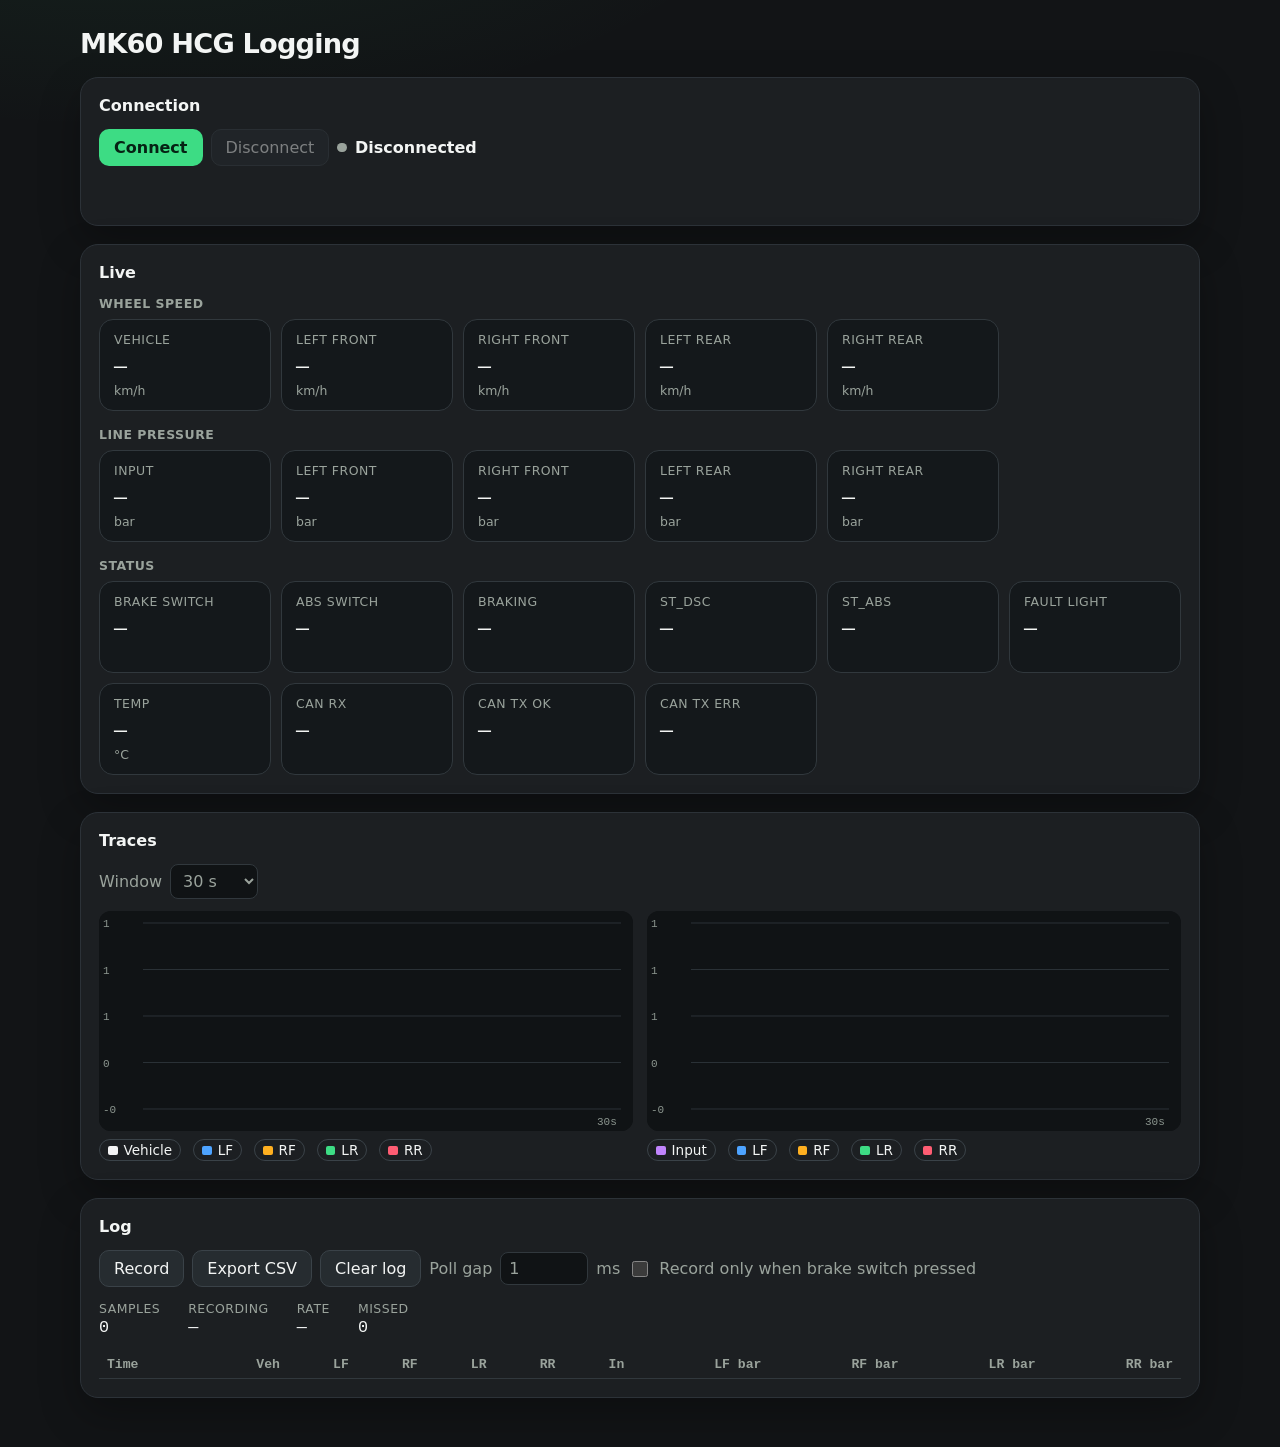
<file: index.html>
<!DOCTYPE html>
<html lang="en">
<head>
    <meta charset="utf-8">
    <meta name="viewport" content="width=device-width, initial-scale=1">
    <title>MK60 HCG Logging</title>
    <link rel="stylesheet" href="styles.css">
</head>
<body>
    <div class="wrap">
        <header class="top">
            <h1>MK60 HCG Logging</h1>
        </header>
        <div class="banner" id="banner" hidden></div>

        <section class="card">
            <h2>Connection</h2>
            <div class="row">
                <button class="primary" id="connect" type="button">Connect</button>
                <button id="disconnect" type="button" disabled>Disconnect</button>
                <span class="dot" id="dot"></span>
                <strong id="state">Disconnected</strong>
            </div>
            <p class="error" id="error" role="status"></p>
            <div class="meta" id="meta"></div>
        </section>

        <section class="card">
            <h2>Live</h2>
            <h3>Wheel speed</h3>
            <div class="fields">
                <div class="field"><div class="name">Vehicle</div><div class="value" id="speed-vehicle">—</div><div class="unit">km/h</div></div>
                <div class="field"><div class="name">Left front</div><div class="value" id="speed-lf">—</div><div class="unit">km/h</div></div>
                <div class="field"><div class="name">Right front</div><div class="value" id="speed-rf">—</div><div class="unit">km/h</div></div>
                <div class="field"><div class="name">Left rear</div><div class="value" id="speed-lr">—</div><div class="unit">km/h</div></div>
                <div class="field"><div class="name">Right rear</div><div class="value" id="speed-rr">—</div><div class="unit">km/h</div></div>
            </div>
            <h3>Line pressure</h3>
            <div class="fields">
                <div class="field"><div class="name">Input</div><div class="value" id="press-input">—</div><div class="unit">bar</div></div>
                <div class="field"><div class="name">Left front</div><div class="value" id="press-lf">—</div><div class="unit">bar</div></div>
                <div class="field"><div class="name">Right front</div><div class="value" id="press-rf">—</div><div class="unit">bar</div></div>
                <div class="field"><div class="name">Left rear</div><div class="value" id="press-lr">—</div><div class="unit">bar</div></div>
                <div class="field"><div class="name">Right rear</div><div class="value" id="press-rr">—</div><div class="unit">bar</div></div>
            </div>
            <h3>Status</h3>
            <div class="fields">
                <div class="field"><div class="name">Brake switch</div><div class="value" id="brake-switch">—</div><div class="unit"></div></div>
                <div class="field"><div class="name">ABS switch</div><div class="value" id="abs-switch">—</div><div class="unit"></div></div>
                <div class="field"><div class="name">Braking</div><div class="value" id="braking">—</div><div class="unit"></div></div>
                <div class="field"><div class="name">ST_DSC</div><div class="value" id="st-dsc">—</div><div class="unit"></div></div>
                <div class="field"><div class="name">ST_ABS</div><div class="value" id="st-abs">—</div><div class="unit"></div></div>
                <div class="field"><div class="name">Fault light</div><div class="value" id="fault">—</div><div class="unit"></div></div>
                <div class="field"><div class="name">Temp</div><div class="value" id="temp">—</div><div class="unit">°C</div></div>
                <div class="field"><div class="name">CAN rx</div><div class="value" id="can-rx">—</div><div class="unit"></div></div>
                <div class="field"><div class="name">CAN tx ok</div><div class="value" id="can-tx-ok">—</div><div class="unit"></div></div>
                <div class="field"><div class="name">CAN tx err</div><div class="value" id="can-tx-err">—</div><div class="unit"></div></div>
            </div>
        </section>

        <section class="card">
            <h2>Traces</h2>
            <div class="row" style="margin-bottom: 12px">
                <label class="interval">Window
                    <select id="window">
                        <option value="10">10 s</option>
                        <option value="30" selected>30 s</option>
                        <option value="60">60 s</option>
                    </select>
                </label>
            </div>
            <div class="charts">
                <div>
                    <canvas id="speed-chart"></canvas>
                    <div class="legend" id="speed-legend"></div>
                </div>
                <div>
                    <canvas id="press-chart"></canvas>
                    <div class="legend" id="press-legend"></div>
                </div>
            </div>
        </section>

        <section class="card">
            <h2>Log</h2>
            <div class="row">
                <button class="record" id="record" type="button" aria-pressed="false">Record</button>
                <button id="export" type="button">Export CSV</button>
                <button id="clear" type="button">Clear log</button>
                <label class="interval">Poll gap
                    <input id="interval" type="number" min="0" max="5000" step="1" value="1"> ms
                </label>
                <label class="interval">
                    <input id="brake-only" type="checkbox">
                    Record only when brake switch pressed
                </label>
            </div>
            <div class="stats">
                <div class="stat"><dt>Samples</dt><dd id="log-count">0</dd></div>
                <div class="stat"><dt>Recording</dt><dd id="log-time">—</dd></div>
                <div class="stat"><dt>Rate</dt><dd id="rate">—</dd></div>
                <div class="stat"><dt>Missed</dt><dd id="missed">0</dd></div>
            </div>
            <div class="table-wrap">
                <table>
                    <thead>
                        <tr>
                            <th>Time</th>
                            <th>Veh</th>
                            <th>LF</th>
                            <th>RF</th>
                            <th>LR</th>
                            <th>RR</th>
                            <th>In</th>
                            <th>LF bar</th>
                            <th>RF bar</th>
                            <th>LR bar</th>
                            <th>RR bar</th>
                        </tr>
                    </thead>
                    <tbody id="samples"></tbody>
                </table>
            </div>
        </section>
    </div>
    <script type="module" src="app.js"></script>
</body>
</html>
</file>
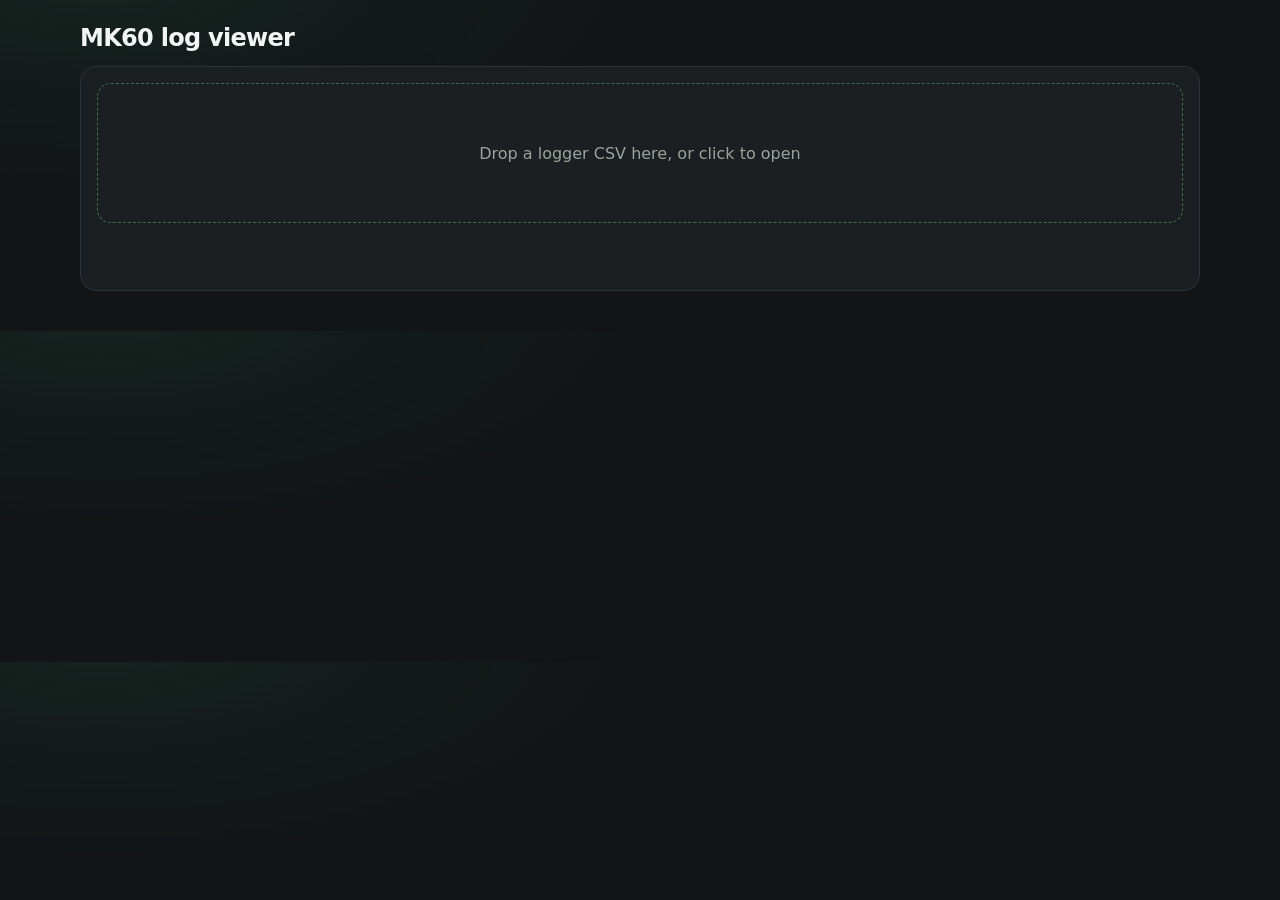
<file: viewer.html>
<!DOCTYPE html>
<html lang="en">
<head>
    <meta charset="utf-8">
    <meta name="viewport" content="width=device-width, initial-scale=1">
    <title>MK60 log viewer</title>
    <style>
        :root {
            color-scheme: dark;
            --bg: #121416;
            --card: #1c1f22;
            --ink: #f3f5f4;
            --muted: #9aa39c;
            --line: #31383d;
            --green: #3ddc84;
            --green-ink: #062214;
            --amber: #e59a3c;
            font-family: "Segoe UI", system-ui, sans-serif;
        }
        * { box-sizing: border-box; }
        body {
            margin: 0;
            background: radial-gradient(1000px 420px at 8% -10%, rgba(61, 220, 132, 0.08), transparent 55%), var(--bg);
            color: var(--ink);
        }
        .wrap { width: min(1120px, calc(100% - 28px)); margin: 0 auto; padding: 24px 0 40px; }
        h1 { margin: 0 0 14px; font-size: 1.5rem; letter-spacing: -0.03em; }
        h2 { margin: 0 0 12px; font-size: 1rem; }
        h3 { margin: 14px 0 8px; color: var(--muted); font-size: 0.78rem; letter-spacing: 0.04em; text-transform: uppercase; }
        .card {
            margin-top: 14px;
            background: var(--card);
            border: 1px solid #2c3238;
            border-radius: 16px;
            padding: 16px;
        }
        button, input { font: inherit; color: inherit; }
        button, .file {
            border: 1px solid #3a4248;
            background: #262c30;
            border-radius: 10px;
            padding: 8px 14px;
            cursor: pointer;
        }
        button.primary { background: var(--green); color: var(--green-ink); border-color: transparent; font-weight: 650; }
        .drop {
            display: grid;
            place-items: center;
            min-height: 140px;
            border: 1px dashed #3d6b50;
            border-radius: 14px;
            color: var(--muted);
            text-align: center;
            padding: 18px;
        }
        .drop.over { background: rgba(61, 220, 132, 0.08); }
        .drop input { display: none; }
        .row { display: flex; flex-wrap: wrap; gap: 8px 14px; align-items: center; }
        .meta { color: var(--muted); font-size: 0.88rem; }
        label.opt { display: flex; align-items: center; gap: 6px; color: var(--muted); }
        input[type="number"] {
            width: 6.2rem;
            background: #101315;
            border: 1px solid var(--line);
            border-radius: 8px;
            padding: 6px 8px;
        }
        input[type="range"] { width: min(420px, 100%); accent-color: var(--green); }
        .fields { display: grid; grid-template-columns: repeat(auto-fill, minmax(148px, 1fr)); gap: 8px; }
        .field { background: #14181b; border: 1px solid var(--line); border-radius: 12px; padding: 10px 12px; min-height: 78px; }
        .name { color: var(--muted); font-size: 0.75rem; letter-spacing: 0.04em; text-transform: uppercase; }
        .value {
            margin-top: 6px;
            font-family: Consolas, ui-monospace, monospace;
            font-variant-numeric: tabular-nums;
            font-size: 1.25rem;
        }
        .unit { min-height: 1.1em; color: var(--muted); font-size: 0.75rem; }
        .invalid { color: var(--amber); }
        .charts { display: grid; grid-template-columns: 1fr; gap: 14px; }
        .plot { position: relative; cursor: crosshair; touch-action: none; }
        .plot canvas, .plot .overlay { width: 100%; height: 220px; display: block; border-radius: 12px; }
        .plot .overlay { position: absolute; inset: 0; pointer-events: none; }
        .legend { display: flex; flex-wrap: wrap; gap: 6px 10px; margin-top: 6px; }
        .legend button { padding: 2px 8px; border-radius: 999px; background: transparent; font-size: 0.85rem; }
        .legend button.off { opacity: 0.35; }
        .swatch { display: inline-block; width: 0.65em; height: 0.65em; border-radius: 2px; margin-right: 5px; }
        .table-wrap { overflow-x: auto; margin-top: 8px; }
        table { width: 100%; border-collapse: collapse; font-family: Consolas, ui-monospace, monospace; font-size: 0.8rem; font-variant-numeric: tabular-nums; }
        th, td { text-align: right; padding: 5px 8px; border-bottom: 1px solid var(--line); white-space: nowrap; }
        th:first-child, td:first-child { text-align: left; }
        th { color: var(--muted); font-weight: 550; }
        tr.cursor td { background: rgba(61, 220, 132, 0.12); }
        tr.brake td:first-child { box-shadow: inset 3px 0 0 #ff5d73; }
        tr { cursor: pointer; }
        .error { color: #ffb4a8; min-height: 1.2em; }
        [hidden] { display: none !important; }
        @media (max-width: 800px) { .charts { grid-template-columns: 1fr; } }
    </style>
</head>
<body>
    <div class="wrap">
        <h1>MK60 log viewer</h1>
        <section class="card">
            <label class="drop" id="drop">
                <input id="file" type="file" accept=".csv,text/csv,text/plain">
                <span id="drop-label">Drop a logger CSV here, or click to open</span>
            </label>
            <p class="error" id="error"></p>
            <div id="loaded" hidden>
                <div class="row">
                    <button class="primary" id="again" type="button">Open another file</button>
                    <span class="meta" id="summary"></span>
                </div>
                <p class="meta" id="comments"></p>
                <div class="row">
                    <label class="opt">From <input id="from" type="number" step="0.1" value="0"> s</label>
                    <label class="opt">To <input id="to" type="number" step="0.1" value="0"> s</label>
                    <button id="reset" type="button">Full log</button>
                    <label class="opt"><input id="brake-only" type="checkbox"> Brake presses only</label>
                </div>
            </div>
        </section>

        <section class="card" id="view" hidden>
            <h2>At cursor</h2>
            <div class="row">
                <label class="opt">Sample <input id="scrub" type="range" min="0" max="0" value="0"></label>
                <span class="meta" id="when"></span>
            </div>
            <div id="tiles"></div>
            <p class="meta">Scroll on a plot to zoom the time axis. Drag across a plot to zoom to that range. Shift-drag to pan.</p>
            <div class="charts">
                <div>
                    <h3 id="speed-title">Wheel speed</h3>
                    <div class="plot" id="speed-plot" data-chart="speed">
                        <canvas id="speed"></canvas>
                        <canvas class="overlay" id="speed-overlay"></canvas>
                    </div>
                    <div class="legend" id="speed-legend"></div>
                </div>
                <div id="press-block">
                    <h3>Line pressure</h3>
                    <div class="plot" id="press-plot" data-chart="press">
                        <canvas id="press"></canvas>
                        <canvas class="overlay" id="press-overlay"></canvas>
                    </div>
                    <div class="legend" id="press-legend"></div>
                </div>
            </div>
            <div class="table-wrap">
                <table>
                    <thead id="head"></thead>
                    <tbody id="body"></tbody>
                </table>
            </div>
        </section>
    </div>
    <script>
        const SPEED = [
            ['vehicle_kmh', 'vehicle_invalid', 'Vehicle', '#f4f4f5', 'km/h'],
            ['wss_lf_kmh', 'wss_lf_invalid', 'Left front', '#4da3ff', 'km/h'],
            ['wss_rf_kmh', 'wss_rf_invalid', 'Right front', '#ffb020', 'km/h'],
            ['wss_lr_kmh', 'wss_lr_invalid', 'Left rear', '#3ddc84', 'km/h'],
            ['wss_rr_kmh', 'wss_rr_invalid', 'Right rear', '#ff5d73', 'km/h'],
        ];
        const PRESS = [
            ['press_input_bar', null, 'Input', '#c084fc', 'bar'],
            ['press_lf_bar', null, 'Left front', '#4da3ff', 'bar'],
            ['press_rf_bar', null, 'Right front', '#ffb020', 'bar'],
            ['press_lr_bar', null, 'Left rear', '#3ddc84', 'bar'],
            ['press_rr_bar', null, 'Right rear', '#ff5d73', 'bar'],
        ];
        const PALETTE = ['#f4f4f5', '#4da3ff', '#ffb020', '#3ddc84', '#ff5d73', '#c084fc', '#8eb7ff', '#e59a3c'];
        const PAD = { l: 46, r: 12, t: 12, b: 22 };

        const $ = (id) => document.getElementById(id);
        const state = {
            name: '',
            comments: [],
            columns: [],
            col: {},
            rows: [],
            time: [],
            originMs: 0,
            cursor: 0,
            view0: 0,
            view1: 1,
            duration: 0,
            speed: [],
            press: [],
            hidden: new Set(),
            tableCols: [],
        };

        function parseCsv(text) {
            const rows = [];
            let row = [];
            let cell = '';
            let quoted = false;
            for (let i = 0; i < text.length; i++) {
                const c = text[i];
                if (quoted) {
                    if (c === '"') {
                        if (text[i + 1] === '"') { cell += '"'; i++; }
                        else quoted = false;
                    } else cell += c;
                } else if (c === '"') {
                    quoted = true;
                } else if (c === ',') {
                    row.push(cell);
                    cell = '';
                } else if (c === '\n') {
                    row.push(cell);
                    rows.push(row);
                    row = [];
                    cell = '';
                } else if (c !== '\r') {
                    cell += c;
                }
            }
            if (cell.length || row.length) {
                row.push(cell);
                rows.push(row);
            }
            return rows;
        }

        function coerce(value) {
            const text = String(value ?? '').trim();
            if (!text) return null;
            if (/^-?\d+(\.\d+)?$/.test(text)) return Number(text);
            return text;
        }

        function seriesFrom(spec) {
            return spec
                .filter(([col]) => state.col[col] != null)
                .map(([col, invalid, name, color, unit]) => ({ col, invalid, name, color, unit }));
        }

        function numericColumns() {
            const skip = new Set(['timestamp_iso', 'elapsed_ms']);
            const found = [];
            for (const name of state.columns) {
                if (skip.has(name) || name.endsWith('_invalid')) continue;
                if (state.rows.some((row) => typeof row[state.col[name]] === 'number')) found.push(name);
            }
            return found.slice(0, 8).map((name, index) => ({
                col: name,
                invalid: null,
                name,
                color: PALETTE[index % PALETTE.length],
                unit: '',
            }));
        }

        function valueAt(row, series) {
            if (!row || !series) return null;
            if (series.invalid && row[state.col[series.invalid]] === 1) return null;
            const value = row[state.col[series.col]];
            return typeof value === 'number' ? value : null;
        }

        function loadText(name, text) {
            const table = parseCsv(text.replace(/^\uFEFF/, ''));
            const comments = [];
            let index = 0;
            while (index < table.length) {
                const first = (table[index][0] || '').trim();
                if (first.startsWith('#')) {
                    comments.push(table[index].join(',').replace(/^#\s?/, ''));
                    index++;
                    continue;
                }
                if (table[index].every((cell) => !String(cell).trim())) {
                    index++;
                    continue;
                }
                break;
            }
            if (index >= table.length) throw new Error('The file has no header row.');
            const columns = table[index].map((cell) => cell.trim());
            const rows = [];
            for (let i = index + 1; i < table.length; i++) {
                if (table[i].every((cell) => !String(cell).trim())) continue;
                rows.push(columns.map((_, c) => coerce(table[i][c] ?? '')));
            }
            if (!rows.length) throw new Error('The file has no samples.');

            state.name = name;
            state.comments = comments;
            state.columns = columns;
            state.col = Object.fromEntries(columns.map((column, i) => [column, i]));
            state.rows = rows;
            state.hidden = new Set();
            const elapsed = state.col.elapsed_ms;
            const stamp = state.col.timestamp_iso;
            state.originMs = stamp != null ? Date.parse(rows[0][stamp]) || 0 : 0;
            state.time = rows.map((row, i) => {
                if (elapsed != null && typeof row[elapsed] === 'number') return row[elapsed] / 1000;
                if (stamp != null) {
                    const ms = Date.parse(row[stamp]);
                    if (Number.isFinite(ms)) return (ms - state.originMs) / 1000;
                }
                return i;
            });
            state.duration = state.time[state.time.length - 1] - state.time[0];
            state.view0 = state.time[0];
            state.view1 = state.time[state.time.length - 1] || state.view0 + 1;
            state.cursor = 0;

            const speed = seriesFrom(SPEED);
            const press = seriesFrom(PRESS);
            if (speed.length || press.length) {
                state.speed = speed;
                state.press = press;
            } else {
                state.speed = numericColumns();
                state.press = [];
            }
            state.tableCols = [...state.speed, ...state.press].map((series) => series.col);
            if (state.col.brake_switch != null) state.tableCols.push('brake_switch');

            $('error').textContent = '';
            $('loaded').hidden = false;
            $('view').hidden = false;
            $('drop-label').textContent = name;
            $('from').value = state.view0.toFixed(2);
            $('to').value = state.view1.toFixed(2);
            $('scrub').max = String(rows.length - 1);
            $('scrub').value = '0';
            const span = state.duration.toFixed(2);
            $('summary').textContent = `${rows.length.toLocaleString()} samples · ${span} s`;
            $('comments').textContent = comments.join(' · ');
            $('speed-title').textContent = speed.length || press.length ? 'Wheel speed' : 'Values';
            $('press-block').hidden = state.press.length === 0;
            buildTiles();
            buildLegends();
            buildHead();
            showCursor(0);
            draw();
        }

        function buildTiles() {
            const root = $('tiles');
            root.replaceChildren();
            const groups = [];
            if (state.speed.length) groups.push({ title: state.press.length ? 'Wheel speed' : 'Values', series: state.speed });
            if (state.press.length) groups.push({ title: 'Line pressure', series: state.press });
            for (const group of groups) {
                const heading = document.createElement('h3');
                heading.textContent = group.title;
                const grid = document.createElement('div');
                grid.className = 'fields';
                for (const series of group.series) {
                    const field = document.createElement('div');
                    field.className = 'field';
                    const name = document.createElement('div');
                    name.className = 'name';
                    name.textContent = series.name;
                    const value = document.createElement('div');
                    value.className = 'value';
                    const unit = document.createElement('div');
                    unit.className = 'unit';
                    unit.textContent = series.unit;
                    field.append(name, value, unit);
                    grid.append(field);
                    series.valueEl = value;
                }
                root.append(heading, grid);
            }
        }

        function buildLegends() {
            bindLegend($('speed-legend'), state.speed);
            bindLegend($('press-legend'), state.press);
        }

        function bindLegend(container, series) {
            container.replaceChildren();
            for (const item of series) {
                const button = document.createElement('button');
                button.type = 'button';
                const swatch = document.createElement('i');
                swatch.className = 'swatch';
                swatch.style.background = item.color;
                button.append(swatch, document.createTextNode(item.name));
                button.addEventListener('click', () => {
                    if (state.hidden.has(item.col)) state.hidden.delete(item.col);
                    else state.hidden.add(item.col);
                    button.classList.toggle('off', state.hidden.has(item.col));
                    draw();
                });
                container.append(button);
            }
        }

        function buildHead() {
            const row = document.createElement('tr');
            for (const name of ['Time', ...state.tableCols]) {
                const cell = document.createElement('th');
                cell.textContent = name === 'Time' ? name : shortName(name);
                row.append(cell);
            }
            $('head').replaceChildren(row);
        }

        function shortName(column) {
            const known = {
                vehicle_kmh: 'Veh',
                wss_lf_kmh: 'LF',
                wss_rf_kmh: 'RF',
                wss_lr_kmh: 'LR',
                wss_rr_kmh: 'RR',
                press_input_bar: 'In',
                press_lf_bar: 'LF bar',
                press_rf_bar: 'RF bar',
                press_lr_bar: 'LR bar',
                press_rr_bar: 'RR bar',
                brake_switch: 'Brake',
            };
            return known[column] || column;
        }

        function clock(index) {
            const seconds = state.time[index];
            if (state.originMs) {
                const date = new Date(state.originMs + seconds * 1000);
                const p = (n, w = 2) => String(n).padStart(w, '0');
                return `${p(date.getHours())}:${p(date.getMinutes())}:${p(date.getSeconds())}.${p(date.getMilliseconds(), 3)}`;
            }
            return `${seconds.toFixed(2)} s`;
        }

        function showCursor(index) {
            state.cursor = Math.max(0, Math.min(state.rows.length - 1, index));
            const row = state.rows[state.cursor];
            $('scrub').value = String(state.cursor);
            const brake = state.col.brake_switch != null && row[state.col.brake_switch] === 1;
            $('when').textContent = `${clock(state.cursor)} · ${state.time[state.cursor].toFixed(2)} s${brake ? ' · brake pressed' : ''}`;
            for (const series of [...state.speed, ...state.press]) {
                const value = valueAt(row, series);
                const invalid = series.invalid && row[state.col[series.invalid]] === 1;
                series.valueEl.textContent = invalid ? 'invalid' : (value == null ? '—' : String(value));
                series.valueEl.classList.toggle('invalid', !!invalid);
            }
            renderTable();
            drawCursors();
        }

        function renderTable() {
            const body = $('body');
            body.replaceChildren();
            const start = Math.max(0, state.cursor - 8);
            const end = Math.min(state.rows.length, start + 17);
            for (let i = start; i < end; i++) {
                const tr = document.createElement('tr');
                if (i === state.cursor) tr.classList.add('cursor');
                if (state.col.brake_switch != null && state.rows[i][state.col.brake_switch] === 1) tr.classList.add('brake');
                const time = document.createElement('td');
                time.textContent = clock(i);
                tr.append(time);
                for (const column of state.tableCols) {
                    const td = document.createElement('td');
                    const value = state.rows[i][state.col[column]];
                    td.textContent = value == null ? '' : String(value);
                    tr.append(td);
                }
                tr.addEventListener('click', () => showCursor(i));
                body.append(tr);
            }
        }

        function viewIndexes() {
            let start = 0;
            let end = state.time.length - 1;
            while (start < end && state.time[start] < state.view0) start++;
            while (end > start && state.time[end] > state.view1) end--;
            return [start, end];
        }

        function nearestIndex(time) {
            let lo = 0;
            let hi = state.time.length - 1;
            while (lo < hi) {
                const mid = (lo + hi) >> 1;
                if (state.time[mid] < time) lo = mid + 1;
                else hi = mid;
            }
            if (lo > 0 && Math.abs(state.time[lo - 1] - time) < Math.abs(state.time[lo] - time)) return lo - 1;
            return lo;
        }

        function prepareCanvas(canvas) {
            const dpr = window.devicePixelRatio || 1;
            const width = canvas.clientWidth || 300;
            const height = canvas.clientHeight || 220;
            canvas.width = Math.round(width * dpr);
            canvas.height = Math.round(height * dpr);
            const ctx = canvas.getContext('2d');
            ctx.setTransform(dpr, 0, 0, dpr, 0, 0);
            return { ctx, width, height };
        }

        function drawChart(canvas, series) {
            const { ctx, width, height } = prepareCanvas(canvas);
            ctx.clearRect(0, 0, width, height);
            ctx.fillStyle = '#101315';
            ctx.fillRect(0, 0, width, height);
            const plotW = width - PAD.l - PAD.r;
            const plotH = height - PAD.t - PAD.b;
            const [i0, i1] = viewIndexes();
            const span = Math.max(state.view1 - state.view0, 1e-6);
            const xOf = (t) => PAD.l + ((t - state.view0) / span) * plotW;

            if (state.col.brake_switch != null) {
                ctx.fillStyle = 'rgba(255, 93, 115, 0.13)';
                let run = null;
                for (let i = i0; i <= i1; i++) {
                    const on = state.rows[i][state.col.brake_switch] === 1;
                    if (on && run == null) run = state.time[i];
                    if ((!on || i === i1) && run != null) {
                        const end = on && i === i1 ? state.time[i] : state.time[Math.max(i - 1, i0)];
                        ctx.fillRect(xOf(run), PAD.t, Math.max(xOf(end) - xOf(run), 2), plotH);
                        run = null;
                    }
                }
            }

            let min = Infinity;
            let max = -Infinity;
            for (const item of series) {
                if (state.hidden.has(item.col)) continue;
                for (let i = i0; i <= i1; i++) {
                    const value = valueAt(state.rows[i], item);
                    if (value == null) continue;
                    min = Math.min(min, value);
                    max = Math.max(max, value);
                }
            }
            if (min === Infinity) { min = 0; max = 1; }
            if (min > 0) min = 0;
            if (max === min) max = min + 1;
            const ySpan = max - min;
            min -= ySpan * 0.05;
            max += ySpan * 0.08;
            const yOf = (value) => PAD.t + ((max - value) / (max - min)) * plotH;

            ctx.strokeStyle = '#2a3136';
            ctx.fillStyle = '#8b958e';
            ctx.font = '11px Consolas, monospace';
            for (let g = 0; g <= 4; g++) {
                const y = PAD.t + (plotH * g) / 4;
                ctx.beginPath();
                ctx.moveTo(PAD.l, y);
                ctx.lineTo(width - PAD.r, y);
                ctx.stroke();
                ctx.fillText((max - ((max - min) * g) / 4).toFixed(0), 4, y + 4);
            }
            const digits = span < 2 ? 2 : span < 20 ? 1 : 0;
            ctx.fillText(`${state.view0.toFixed(digits)} s`, PAD.l, height - 6);
            const endLabel = `${state.view1.toFixed(digits)} s`;
            ctx.fillText(endLabel, width - PAD.r - ctx.measureText(endLabel).width, height - 6);

            const pixels = Math.max(1, Math.floor(plotW));
            for (const item of series) {
                if (state.hidden.has(item.col)) continue;
                ctx.strokeStyle = item.color;
                ctx.lineWidth = 1.5;
                ctx.beginPath();
                let drawing = false;
                const count = i1 - i0 + 1;
                if (count <= pixels * 2) {
                    for (let i = i0; i <= i1; i++) {
                        const value = valueAt(state.rows[i], item);
                        if (value == null) { drawing = false; continue; }
                        const x = xOf(state.time[i]);
                        const y = yOf(value);
                        if (!drawing) { ctx.moveTo(x, y); drawing = true; }
                        else ctx.lineTo(x, y);
                    }
                } else {
                    for (let px = 0; px < pixels; px++) {
                        const a = i0 + Math.floor((px / pixels) * count);
                        const b = Math.min(i1, i0 + Math.floor(((px + 1) / pixels) * count));
                        let lo = Infinity;
                        let hi = -Infinity;
                        let midTime = null;
                        for (let i = a; i <= b; i++) {
                            const value = valueAt(state.rows[i], item);
                            if (value == null) continue;
                            lo = Math.min(lo, value);
                            hi = Math.max(hi, value);
                            midTime = state.time[i];
                        }
                        if (midTime == null) { drawing = false; continue; }
                        const x = xOf(midTime);
                        const y1 = yOf(hi);
                        const y2 = yOf(lo);
                        if (!drawing) { ctx.moveTo(x, y1); drawing = true; }
                        else ctx.lineTo(x, y1);
                        if (y2 !== y1) ctx.lineTo(x, y2);
                    }
                }
                ctx.stroke();
            }
        }

        function draw() {
            if (!state.rows.length) return;
            drawChart($('speed'), state.speed);
            if (state.press.length) drawChart($('press'), state.press);
            drawCursors();
        }

        function drawCursors() {
            drawCursor($('speed'), $('speed-overlay'));
            if (state.press.length) drawCursor($('press'), $('press-overlay'));
        }

        function xOfTime(time, width) {
            const span = Math.max(state.view1 - state.view0, 1e-6);
            const plotW = width - PAD.l - PAD.r;
            return PAD.l + ((time - state.view0) / span) * plotW;
        }

        function drawCursor(source, overlay) {
            const { ctx, width, height } = prepareCanvas(overlay);
            ctx.clearRect(0, 0, width, height);
            if (!state.rows.length) return;
            if (drag && drag.moved && !drag.pan) {
                const left = Math.min(xOfTime(drag.t0, width), xOfTime(drag.t1, width));
                const right = Math.max(xOfTime(drag.t0, width), xOfTime(drag.t1, width));
                ctx.fillStyle = 'rgba(61, 220, 132, 0.18)';
                ctx.fillRect(left, PAD.t, Math.max(right - left, 1), height - PAD.b - PAD.t);
            }
            const x = xOfTime(state.time[state.cursor], width);
            if (x < PAD.l || x > width - PAD.r) return;
            ctx.strokeStyle = 'rgba(243, 245, 244, 0.85)';
            ctx.lineWidth = 1;
            ctx.beginPath();
            ctx.moveTo(x, PAD.t);
            ctx.lineTo(x, height - PAD.b);
            ctx.stroke();
        }

        function setView(start, end) {
            const lo = state.time[0];
            const hi = Math.max(state.time[state.time.length - 1], lo + 0.001);
            const minSpan = Math.max((hi - lo) / 4000, 0.02);
            let v0 = Math.min(start, end);
            let v1 = Math.max(start, end);
            if (v1 - v0 < minSpan) {
                const mid = (v0 + v1) / 2;
                v0 = mid - minSpan / 2;
                v1 = mid + minSpan / 2;
            }
            if (v0 < lo) { v1 += lo - v0; v0 = lo; }
            if (v1 > hi) { v0 -= v1 - hi; v1 = hi; }
            v0 = Math.max(lo, v0);
            v1 = Math.min(hi, v1);
            if (v1 - v0 < minSpan) v1 = Math.min(hi, v0 + minSpan);
            state.view0 = v0;
            state.view1 = v1;
            const digits = v1 - v0 < 2 ? 3 : 2;
            $('from').value = v0.toFixed(digits);
            $('to').value = v1.toFixed(digits);
            $('brake-only').checked = false;
            const t = state.time[state.cursor];
            if (t < v0 || t > v1) showCursor(nearestIndex((v0 + v1) / 2));
            draw();
        }

        let drag = null;

        function onPlotDown(event) {
            if (!state.rows.length || event.button !== 0) return;
            try { event.currentTarget.setPointerCapture(event.pointerId); } catch { /* pointer already released */ }
            drag = {
                plot: event.currentTarget,
                x: event.clientX,
                t0: timeFromEvent(event, event.currentTarget),
                t1: timeFromEvent(event, event.currentTarget),
                view0: state.view0,
                view1: state.view1,
                pan: event.shiftKey,
                moved: false,
            };
        }

        function onPlotMove(event) {
            if (!state.rows.length) return;
            if (!drag || drag.plot !== event.currentTarget) {
                showCursor(nearestIndex(timeFromEvent(event, event.currentTarget)));
                return;
            }
            if (Math.abs(event.clientX - drag.x) > 5) drag.moved = true;
            if (!drag.moved) return;
            if (drag.pan) {
                const rect = drag.plot.getBoundingClientRect();
                const plotW = Math.max(rect.width - PAD.l - PAD.r, 1);
                const span = drag.view1 - drag.view0;
                const dt = ((event.clientX - drag.x) / plotW) * span;
                setView(drag.view0 - dt, drag.view1 - dt);
                return;
            }
            drag.t1 = timeFromEvent(event, drag.plot);
            drawCursors();
        }

        function onPlotUp(event) {
            if (!drag || drag.plot !== event.currentTarget) return;
            const zoom = drag.moved && !drag.pan;
            const t0 = drag.t0;
            const t1 = timeFromEvent(event, drag.plot);
            drag = null;
            if (zoom) setView(t0, t1);
            else drawCursors();
        }

        function onPlotWheel(event) {
            if (!state.rows.length) return;
            event.preventDefault();
            const t = timeFromEvent(event, event.currentTarget);
            const span = Math.max(state.view1 - state.view0, 1e-6);
            const factor = Math.exp(Math.max(-1.2, Math.min(1.2, event.deltaY * 0.002)));
            const next = span * factor;
            const ratio = (t - state.view0) / span;
            setView(t - ratio * next, t - ratio * next + next);
        }

        function applyView() {
            let from = Number($('from').value);
            let to = Number($('to').value);
            if (!Number.isFinite(from)) from = state.time[0];
            if (!Number.isFinite(to)) to = state.time[state.time.length - 1];
            if (to <= from) to = from + 0.1;
            state.view0 = from;
            state.view1 = to;
            if ($('brake-only').checked && state.col.brake_switch != null) {
                const hits = [];
                for (let i = 0; i < state.rows.length; i++) {
                    if (state.rows[i][state.col.brake_switch] === 1 && state.time[i] >= from && state.time[i] <= to) hits.push(i);
                }
                if (hits.length) {
                    state.view0 = state.time[hits[0]];
                    state.view1 = Math.max(state.time[hits[hits.length - 1]], state.view0 + 0.1);
                }
            }
            const t = state.time[state.cursor];
            if (t < state.view0 || t > state.view1) showCursor(nearestIndex((state.view0 + state.view1) / 2));
            draw();
        }

        function openFile(file) {
            if (!file) return;
            const reader = new FileReader();
            reader.onload = () => {
                try { loadText(file.name, String(reader.result)); }
                catch (error) { $('error').textContent = error.message || 'Could not read that CSV.'; }
            };
            reader.readAsText(file);
        }

        function timeFromEvent(event, plot) {
            const rect = plot.getBoundingClientRect();
            const x = event.clientX - rect.left;
            const span = Math.max(state.view1 - state.view0, 1e-6);
            const plotW = rect.width - PAD.l - PAD.r;
            const ratio = (x - PAD.l) / plotW;
            return state.view0 + Math.min(1, Math.max(0, ratio)) * span;
        }

        $('file').addEventListener('change', () => openFile($('file').files[0]));
        $('again').addEventListener('click', () => $('file').click());
        const drop = $('drop');
        drop.addEventListener('dragover', (event) => { event.preventDefault(); drop.classList.add('over'); });
        drop.addEventListener('dragleave', () => drop.classList.remove('over'));
        drop.addEventListener('drop', (event) => {
            event.preventDefault();
            drop.classList.remove('over');
            openFile(event.dataTransfer.files[0]);
        });
        $('from').addEventListener('change', applyView);
        $('to').addEventListener('change', applyView);
        $('brake-only').addEventListener('change', applyView);
        $('reset').addEventListener('click', () => {
            $('brake-only').checked = false;
            $('from').value = state.time[0].toFixed(2);
            $('to').value = state.time[state.time.length - 1].toFixed(2);
            applyView();
        });
        $('scrub').addEventListener('input', () => showCursor(Number($('scrub').value)));
        for (const id of ['speed-plot', 'press-plot']) {
            const plot = $(id);
            plot.addEventListener('pointerdown', onPlotDown);
            plot.addEventListener('pointermove', onPlotMove);
            plot.addEventListener('pointerup', onPlotUp);
            plot.addEventListener('pointercancel', () => { drag = null; drawCursors(); });
            plot.addEventListener('wheel', onPlotWheel, { passive: false });
            plot.addEventListener('dblclick', () => $('reset').click());
        }
        window.addEventListener('keydown', (event) => {
            if (!state.rows.length || event.target.matches('input')) return;
            if (event.key === 'ArrowRight') showCursor(state.cursor + 1);
            if (event.key === 'ArrowLeft') showCursor(state.cursor - 1);
        });
        window.addEventListener('resize', draw);
        new ResizeObserver(() => draw()).observe($('speed-plot'));
    </script>
</body>
</html>
</file>
<file: styles.css>
:root {
    color-scheme: dark;
    --bg: #121416;
    --card: #1c1f22;
    --card-edge: #2c3238;
    --ink: #f3f5f4;
    --muted: #9aa39c;
    --line: #31383d;
    --green: #3ddc84;
    --green-ink: #062214;
    --amber: #e59a3c;
    --red: #ff5d73;
    --blue: #4da3ff;
    --orange: #ffb020;
    --violet: #c084fc;
    --shadow: 0 16px 40px rgba(0, 0, 0, 0.28);
    font-family: "Segoe UI", system-ui, sans-serif;
}

* { box-sizing: border-box; }

body {
    margin: 0;
    background:
        radial-gradient(1200px 500px at 10% -10%, rgba(61, 220, 132, 0.08), transparent 55%),
        var(--bg);
    color: var(--ink);
}

a { color: #8eb7ff; }

button, input, select {
    font: inherit;
    color: inherit;
}

button {
    border: 1px solid #3a4248;
    background: #262c30;
    border-radius: 10px;
    padding: 8px 14px;
    cursor: pointer;
}

button:hover { border-color: var(--green); }

button:disabled {
    opacity: 0.45;
    cursor: not-allowed;
}

button.primary {
    background: var(--green);
    color: var(--green-ink);
    border-color: transparent;
    font-weight: 650;
}

button.record[aria-pressed="true"] {
    background: var(--red);
    border-color: transparent;
    color: white;
}

.wrap {
    width: min(1120px, calc(100% - 32px));
    margin: 0 auto;
    padding: 28px 0 48px;
}

header.top h1 {
    margin: 0;
    font-size: 1.7rem;
    letter-spacing: -0.03em;
}

.banner {
    margin-top: 16px;
    padding: 12px 14px;
    border-radius: 12px;
    background: #3a2414;
    color: #ffd7b0;
}

.banner[hidden] { display: none; }

.card {
    margin-top: 18px;
    background: var(--card);
    border: 1px solid var(--card-edge);
    border-radius: 18px;
    padding: 18px;
    box-shadow: var(--shadow);
}

.card h2 {
    margin: 0 0 14px;
    font-size: 1rem;
    font-weight: 650;
}

.row {
    display: flex;
    flex-wrap: wrap;
    gap: 8px;
    align-items: center;
}

.meta {
    display: grid;
    grid-template-columns: auto 1fr;
    gap: 6px 16px;
    margin-top: 14px;
    justify-items: start;
}

.meta span:nth-child(odd) {
    color: var(--muted);
}

.card h3:first-of-type { margin-top: 0; }

.card h3 {
    margin: 16px 0 8px;
    color: var(--muted);
    font-size: 0.78rem;
    font-weight: 650;
    letter-spacing: 0.04em;
    text-transform: uppercase;
}

.fields {
    display: grid;
    grid-template-columns: repeat(auto-fill, minmax(160px, 1fr));
    gap: 10px;
}

.field {
    background: #14181b;
    border: 1px solid var(--line);
    border-radius: 14px;
    padding: 12px 14px;
    min-height: 92px;
}

.field .name, .legend span, .stat dt {
    color: var(--muted);
    font-size: 0.78rem;
    letter-spacing: 0.04em;
    text-transform: uppercase;
}

.value {
    margin-top: 8px;
    font-family: Consolas, "Cascadia Mono", ui-monospace, monospace;
    font-variant-numeric: tabular-nums;
    font-size: 1.35rem;
    line-height: 1.2;
    overflow-wrap: anywhere;
}

.unit {
    min-height: 1.1em;
    margin-top: 2px;
    color: var(--muted);
    font-size: 0.78rem;
}

.invalid { color: var(--amber); }

.charts {
    display: grid;
    grid-template-columns: 1fr 1fr;
    gap: 14px;
}

canvas {
    width: 100%;
    height: 220px;
    background: #101315;
    border-radius: 12px;
    display: block;
}

.legend {
    display: flex;
    flex-wrap: wrap;
    gap: 8px 12px;
    margin-top: 8px;
}

.legend button {
    padding: 2px 8px;
    border-radius: 999px;
    background: transparent;
    font-size: 0.85rem;
}

.legend button.off { opacity: 0.35; }

.swatch {
    display: inline-block;
    width: 0.7em;
    height: 0.7em;
    border-radius: 2px;
    margin-right: 6px;
}

.stats {
    display: flex;
    flex-wrap: wrap;
    gap: 16px 28px;
    margin: 14px 0;
}

.stat dd {
    margin: 2px 0 0;
    font-family: Consolas, "Cascadia Mono", ui-monospace, monospace;
    font-size: 1.05rem;
}

label.interval {
    display: flex;
    align-items: center;
    gap: 8px;
    color: var(--muted);
}

input[type="checkbox"] {
    accent-color: var(--green);
    width: 1rem;
    height: 1rem;
}

input[type="number"], select {
    background: #101315;
    border: 1px solid var(--line);
    border-radius: 8px;
    padding: 6px 8px;
    width: 5.5rem;
}

.table-wrap { overflow-x: auto; }

table {
    width: 100%;
    border-collapse: collapse;
    font-family: Consolas, "Cascadia Mono", ui-monospace, monospace;
    font-size: 0.82rem;
    font-variant-numeric: tabular-nums;
}

th, td {
    text-align: right;
    padding: 6px 8px;
    border-bottom: 1px solid var(--line);
    white-space: nowrap;
}

th:first-child, td:first-child { text-align: left; }

th { color: var(--muted); font-weight: 550; }

.error {
    color: #ffb4a8;
    min-height: 1.2em;
    margin: 8px 0 0;
}

.dot {
    width: 0.6rem;
    height: 0.6rem;
    border-radius: 50%;
    background: var(--muted);
    display: inline-block;
}

.dot.on { background: var(--green); box-shadow: 0 0 0 4px rgba(61, 220, 132, 0.15); }
.dot.rec { background: var(--red); box-shadow: 0 0 0 4px rgba(255, 93, 115, 0.18); }

@media (max-width: 640px) {
    .charts { grid-template-columns: 1fr; }
}
</file>
